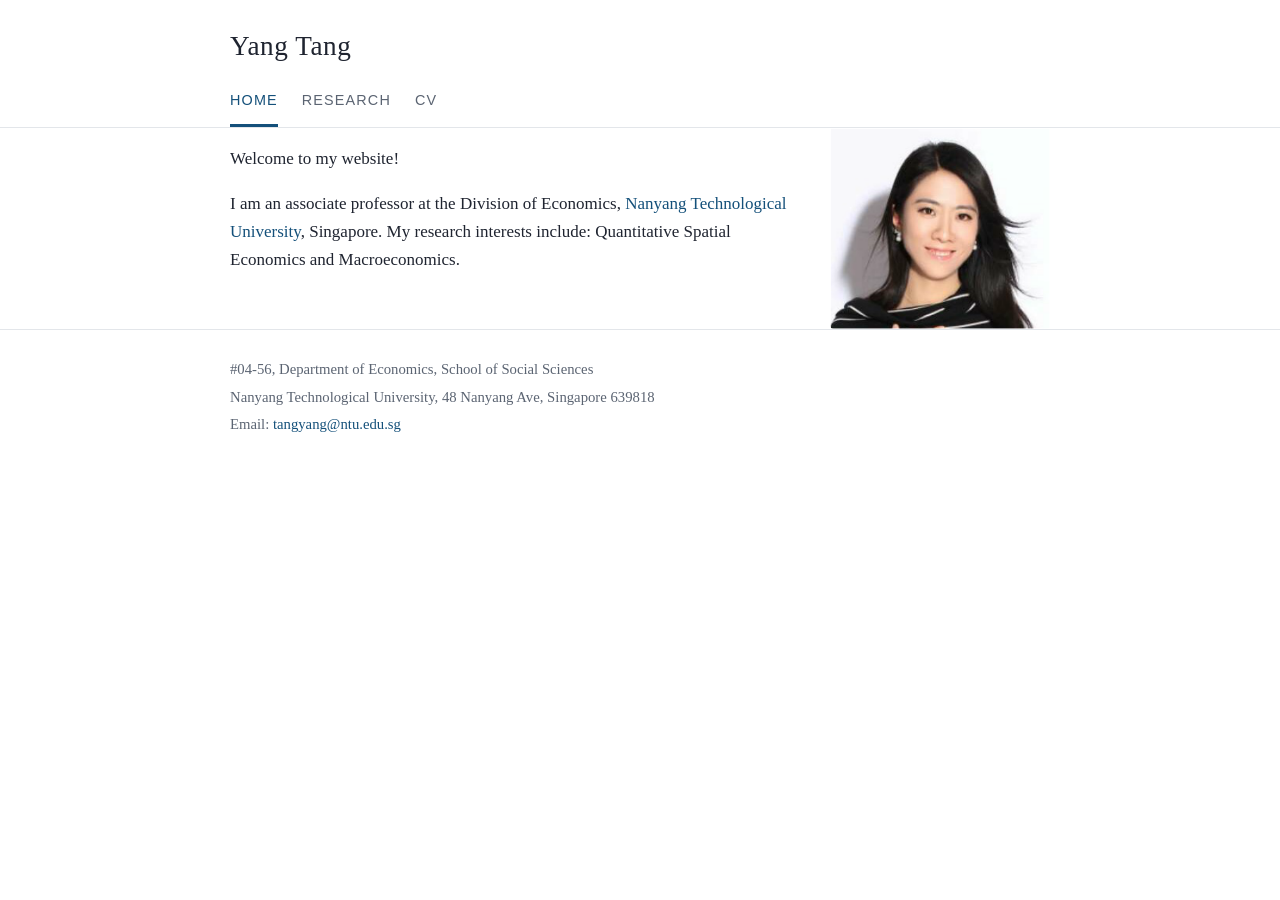
<file: index.html>
<!DOCTYPE html>
<html lang="en">
<head>
  <meta charset="utf-8">
  <meta name="viewport" content="width=device-width, initial-scale=1.0">
  <title>Yang Tang — Nanyang Technological University</title>
  <meta name="description" content="Yang Tang is an associate professor at the Division of Economics, Nanyang Technological University, Singapore. Research interests: Quantitative Spatial Economics and Macroeconomics.">
  <meta property="og:site_name" content="Yang Tang's Website">
  <meta property="og:title" content="Yang Tang — Nanyang Technological University">
  <meta property="og:description" content="Associate professor at the Division of Economics, Nanyang Technological University, Singapore. Research interests: Quantitative Spatial Economics and Macroeconomics.">
  <meta property="og:image" content="https://yang-tang.net/assets/yang-tang.png">
  <meta property="og:url" content="https://yang-tang.net/">
  <link rel="stylesheet" href="style.css">
</head>
<body>
  <header class="site">
    <div class="wrap">
      <h1><a href="index.html">Yang Tang</a></h1>
      <nav class="site">
        <a href="index.html" class="current">Home</a>
        <a href="research.html">Research</a>
        <a href="cv.html">CV</a>
      </nav>
    </div>
  </header>

  <main class="wrap">
    <div class="profile">
      <div class="bio">
        <p>Welcome to my website!</p>
        <p>I am an associate professor at the Division of Economics,
        <a href="https://www.ntu.edu.sg/sss">Nanyang Technological University</a>, Singapore.
        My research interests include: Quantitative Spatial Economics and Macroeconomics.</p>
      </div>
      <img src="assets/yang-tang.png" alt="Portrait of Yang Tang">
    </div>
  </main>

  <footer class="site">
    <div class="wrap">
      <p>#04-56, Department of Economics, School of Social Sciences</p>
      <p>Nanyang Technological University, 48 Nanyang Ave, Singapore 639818</p>
      <p>Email: <a href="mailto:tangyang@ntu.edu.sg">tangyang@ntu.edu.sg</a></p>
    </div>
  </footer>
</body>
</html>
</file>
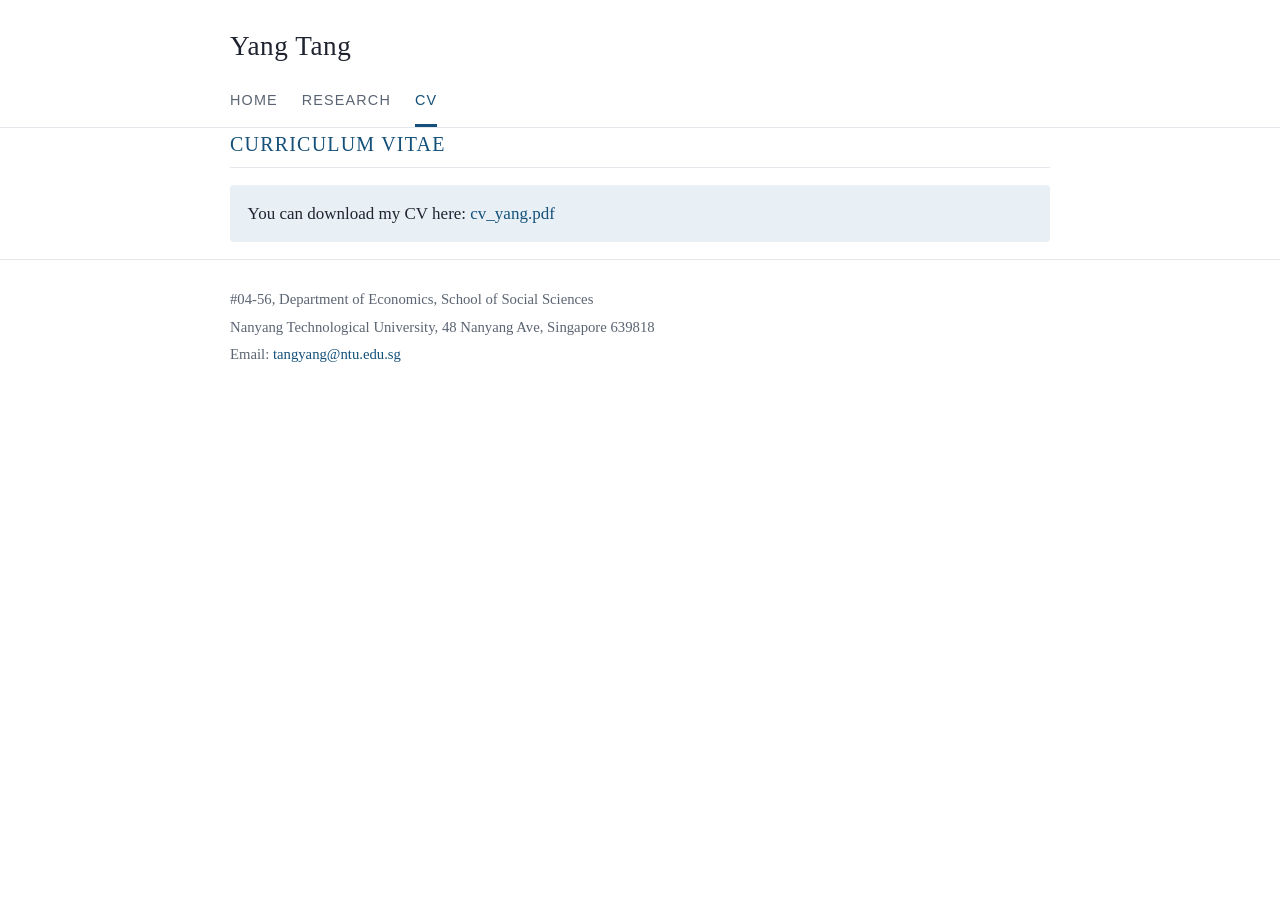
<file: cv.html>
<!DOCTYPE html>
<html lang="en">
<head>
  <meta charset="utf-8">
  <meta name="viewport" content="width=device-width, initial-scale=1.0">
  <title>CV — Yang Tang</title>
  <meta name="description" content="Curriculum vitae of Yang Tang, Nanyang Technological University.">
  <link rel="stylesheet" href="style.css">
</head>
<body>
  <header class="site">
    <div class="wrap">
      <h1><a href="index.html">Yang Tang</a></h1>
      <nav class="site">
        <a href="index.html">Home</a>
        <a href="research.html">Research</a>
        <a href="cv.html" class="current">CV</a>
      </nav>
    </div>
  </header>

  <main class="wrap">
    <h2>Curriculum Vitae</h2>
    <p class="note">You can download my CV here:
      <a href="papers/cv_yang.pdf">cv_yang.pdf</a></p>
  </main>

  <footer class="site">
    <div class="wrap">
      <p>#04-56, Department of Economics, School of Social Sciences</p>
      <p>Nanyang Technological University, 48 Nanyang Ave, Singapore 639818</p>
      <p>Email: <a href="mailto:tangyang@ntu.edu.sg">tangyang@ntu.edu.sg</a></p>
    </div>
  </footer>
</body>
</html>
</file>
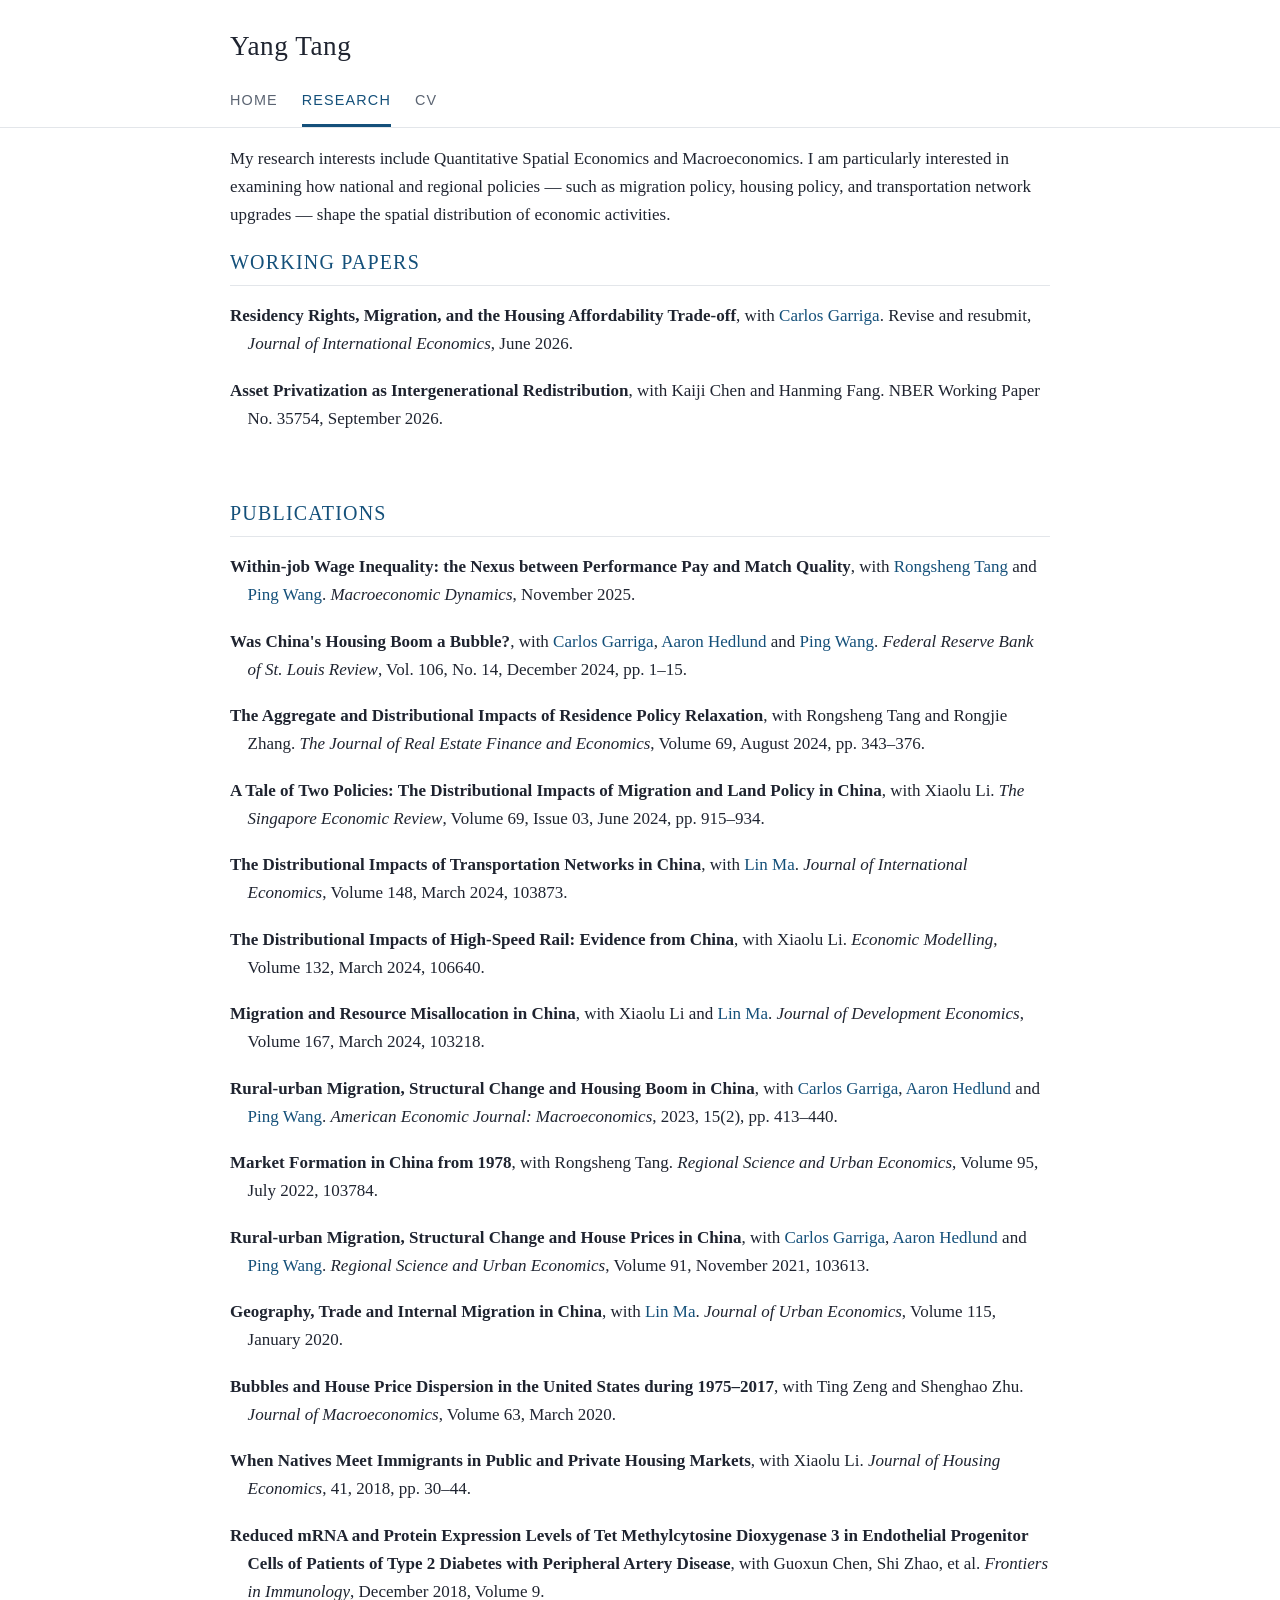
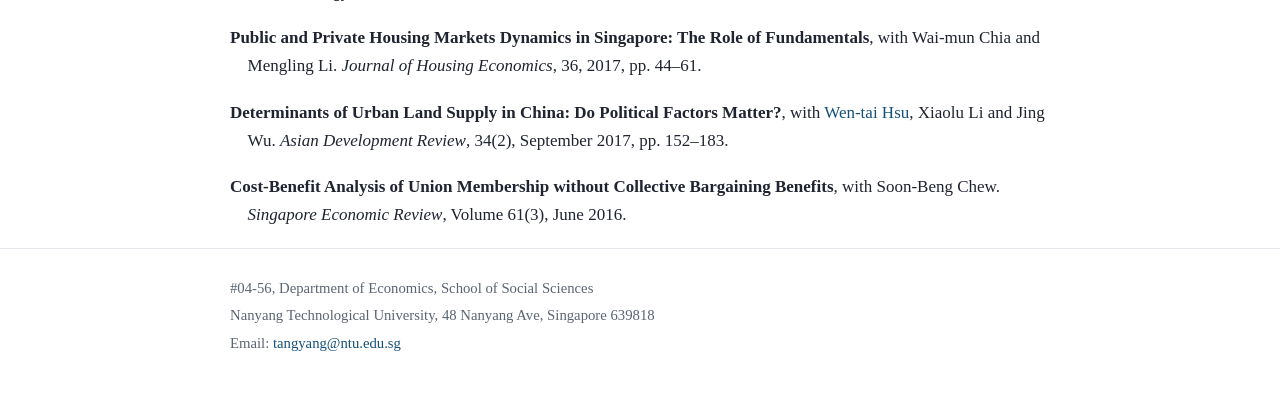
<file: research.html>
<!DOCTYPE html>
<html lang="en">
<head>
  <meta charset="utf-8">
  <meta name="viewport" content="width=device-width, initial-scale=1.0">
  <title>Research — Yang Tang</title>
  <meta name="description" content="Working papers and publications by Yang Tang, Nanyang Technological University.">
  <link rel="stylesheet" href="style.css">
</head>
<body>
  <header class="site">
    <div class="wrap">
      <h1><a href="index.html">Yang Tang</a></h1>
      <nav class="site">
        <a href="index.html">Home</a>
        <a href="research.html" class="current">Research</a>
        <a href="cv.html">CV</a>
      </nav>
    </div>
  </header>

  <main class="wrap">
    <p>My research interests include Quantitative Spatial Economics and Macroeconomics.
    I am particularly interested in examining how national and regional policies
    &mdash; such as migration policy, housing policy, and transportation network
    upgrades &mdash; shape the spatial distribution of economic activities.</p>

    <section>
      <h2>Working Papers</h2>
      <ul class="papers">
        <li><span class="paper-title">Residency Rights, Migration, and the Housing Affordability Trade-off</span>,
          with <a href="https://sites.google.com/site/garrigacarlos/">Carlos Garriga</a>.
          Revise and resubmit, <span class="venue">Journal of International Economics</span>, June 2026.</li>

        <li><span class="paper-title"><a href="papers/w35754.pdf">Asset Privatization as Intergenerational Redistribution</a></span>,
          with Kaiji Chen and Hanming Fang.
          NBER Working Paper No. 35754, September 2026.</li>
      </ul>
    </section>

    <section>
      <h2>Publications</h2>
      <ul class="papers">
        <li><span class="paper-title"><a href="papers/inequality_ttw_2022_august.pdf">Within-job Wage Inequality: the Nexus between Performance Pay and Match Quality</a></span>,
          with <a href="https://rongshengtang.weebly.com/">Rongsheng Tang</a> and
          <a href="https://economics.wustl.edu/people/ping-wang">Ping Wang</a>.
          <span class="venue">Macroeconomic Dynamics</span>, November 2025.</li>

        <li><span class="paper-title"><a href="https://www.stlouisfed.org/publications/review/2024/dec/was-chinas-housing-boom-a-bubble">Was China's Housing Boom a Bubble?</a></span>,
          with <a href="https://sites.google.com/site/garrigacarlos/">Carlos Garriga</a>,
          <a href="http://faculty.missouri.edu/~hedlunda/">Aaron Hedlund</a> and
          <a href="https://economics.wustl.edu/people/ping-wang">Ping Wang</a>.
          <span class="venue">Federal Reserve Bank of St. Louis Review</span>, Vol. 106, No. 14, December 2024, pp. 1&ndash;15.</li>

        <li><span class="paper-title">The Aggregate and Distributional Impacts of Residence Policy Relaxation</span>,
          with Rongsheng Tang and Rongjie Zhang.
          <span class="venue">The Journal of Real Estate Finance and Economics</span>, Volume 69, August 2024, pp. 343&ndash;376.</li>

        <li><span class="paper-title">A Tale of Two Policies: The Distributional Impacts of Migration and Land Policy in China</span>,
          with Xiaolu Li.
          <span class="venue">The Singapore Economic Review</span>, Volume 69, Issue 03, June 2024, pp. 915&ndash;934.</li>

        <li><span class="paper-title"><a href="papers/mt_transportation.pdf">The Distributional Impacts of Transportation Networks in China</a></span>,
          with <a href="http://lin-ma.com/index.html">Lin Ma</a>.
          <span class="venue">Journal of International Economics</span>, Volume 148, March 2024, 103873.</li>

        <li><span class="paper-title">The Distributional Impacts of High-Speed Rail: Evidence from China</span>,
          with Xiaolu Li.
          <span class="venue">Economic Modelling</span>, Volume 132, March 2024, 106640.</li>

        <li><span class="paper-title">Migration and Resource Misallocation in China</span>,
          with Xiaolu Li and <a href="http://lin-ma.com/index.html">Lin Ma</a>.
          <span class="venue">Journal of Development Economics</span>, Volume 167, March 2024, 103218.</li>

        <li><span class="paper-title"><a href="papers/ghtw_manuscript_main.pdf">Rural-urban Migration, Structural Change and Housing Boom in China</a></span>,
          with <a href="https://sites.google.com/site/garrigacarlos/">Carlos Garriga</a>,
          <a href="http://faculty.missouri.edu/~hedlunda/">Aaron Hedlund</a> and
          <a href="https://economics.wustl.edu/people/ping-wang">Ping Wang</a>.
          <span class="venue">American Economic Journal: Macroeconomics</span>, 2023, 15(2), pp. 413&ndash;440.</li>

        <li><span class="paper-title">Market Formation in China from 1978</span>,
          with Rongsheng Tang.
          <span class="venue">Regional Science and Urban Economics</span>, Volume 95, July 2022, 103784.</li>

        <li><span class="paper-title"><a href="papers/rsue_paper_v12.pdf">Rural-urban Migration, Structural Change and House Prices in China</a></span>,
          with <a href="https://sites.google.com/site/garrigacarlos/">Carlos Garriga</a>,
          <a href="http://faculty.missouri.edu/~hedlunda/">Aaron Hedlund</a> and
          <a href="https://economics.wustl.edu/people/ping-wang">Ping Wang</a>.
          <span class="venue">Regional Science and Urban Economics</span>, Volume 91, November 2021, 103613.</li>

        <li><span class="paper-title">Geography, Trade and Internal Migration in China</span>,
          with <a href="http://lin-ma.com/index.html">Lin Ma</a>.
          <span class="venue">Journal of Urban Economics</span>, Volume 115, January 2020.</li>

        <li><span class="paper-title">Bubbles and House Price Dispersion in the United States during 1975&ndash;2017</span>,
          with Ting Zeng and Shenghao Zhu.
          <span class="venue">Journal of Macroeconomics</span>, Volume 63, March 2020.</li>

        <li><span class="paper-title">When Natives Meet Immigrants in Public and Private Housing Markets</span>,
          with Xiaolu Li.
          <span class="venue">Journal of Housing Economics</span>, 41, 2018, pp. 30&ndash;44.</li>

        <li><span class="paper-title">Reduced mRNA and Protein Expression Levels of Tet Methylcytosine Dioxygenase 3 in Endothelial Progenitor Cells of Patients of Type 2 Diabetes with Peripheral Artery Disease</span>,
          with Guoxun Chen, Shi Zhao, et&nbsp;al.
          <span class="venue">Frontiers in Immunology</span>, December 2018, Volume 9.</li>

        <li><span class="paper-title">Public and Private Housing Markets Dynamics in Singapore: The Role of Fundamentals</span>,
          with Wai-mun Chia and Mengling Li.
          <span class="venue">Journal of Housing Economics</span>, 36, 2017, pp. 44&ndash;61.</li>

        <li><span class="paper-title">Determinants of Urban Land Supply in China: Do Political Factors Matter?</span>,
          with <a href="http://wthsu.weebly.com/">Wen-tai Hsu</a>, Xiaolu Li and Jing Wu.
          <span class="venue">Asian Development Review</span>, 34(2), September 2017, pp. 152&ndash;183.</li>

        <li><span class="paper-title">Cost-Benefit Analysis of Union Membership without Collective Bargaining Benefits</span>,
          with Soon-Beng Chew.
          <span class="venue">Singapore Economic Review</span>, Volume 61(3), June 2016.</li>
      </ul>
    </section>
  </main>

  <footer class="site">
    <div class="wrap">
      <p>#04-56, Department of Economics, School of Social Sciences</p>
      <p>Nanyang Technological University, 48 Nanyang Ave, Singapore 639818</p>
      <p>Email: <a href="mailto:tangyang@ntu.edu.sg">tangyang@ntu.edu.sg</a></p>
    </div>
  </footer>
</body>
</html>
</file>
<file: style.css>
:root {
  --ink: #1f2430;
  --muted: #5b6472;
  --accent: #14507a;
  --accent-soft: #e8f0f6;
  --rule: #e3e6ea;
  --bg: #ffffff;
}

* { box-sizing: border-box; }

body {
  margin: 0;
  background: var(--bg);
  color: var(--ink);
  font-family: Georgia, 'Times New Roman', serif;
  font-size: 17px;
  line-height: 1.65;
}

a { color: var(--accent); text-decoration: none; }
a:hover { text-decoration: underline; }

.wrap {
  max-width: 860px;
  margin: 0 auto;
  padding: 0 1.25rem;
}

header.site {
  border-bottom: 1px solid var(--rule);
  padding: 1.5rem 0 0;
}

header.site h1 {
  font-size: 1.7rem;
  font-weight: normal;
  margin: 0 0 0.75rem;
  letter-spacing: 0.02em;
}

header.site h1 a { color: var(--ink); }
header.site h1 a:hover { text-decoration: none; }

nav.site {
  display: flex;
  gap: 1.5rem;
  font-family: Helvetica, Arial, sans-serif;
  font-size: 0.9rem;
  text-transform: uppercase;
  letter-spacing: 0.08em;
}

nav.site a {
  color: var(--muted);
  padding: 0.5rem 0 0.7rem;
  border-bottom: 3px solid transparent;
}

nav.site a:hover { color: var(--accent); text-decoration: none; }
nav.site a.current { color: var(--accent); border-bottom-color: var(--accent); }

main { padding: 2.25rem 0 3rem; }

h2 {
  font-size: 1.25rem;
  font-weight: normal;
  text-transform: uppercase;
  letter-spacing: 0.06em;
  color: var(--accent);
  border-bottom: 1px solid var(--rule);
  padding-bottom: 0.4rem;
  margin: 2.25rem 0 1rem;
}

main > h2:first-child, section > h2:first-child { margin-top: 0; }

.profile {
  display: flex;
  gap: 2rem;
  align-items: flex-start;
  flex-wrap: wrap;
}

.profile .bio { flex: 1 1 24rem; }

.profile img {
  width: 220px;
  max-width: 100%;
  border-radius: 4px;
  flex: 0 0 auto;
}

section + section { margin-top: 4rem; }

ul.papers { list-style: none; padding: 0; margin: 0; }

ul.papers li {
  margin: 0 0 1.15rem;
  padding-left: 1.1rem;
  text-indent: -1.1rem;
}

.paper-title { font-weight: bold; }

.paper-title a { color: inherit; }

.venue { font-style: italic; }

.note {
  background: var(--accent-soft);
  border-radius: 4px;
  padding: 0.9rem 1.1rem;
}

footer.site {
  border-top: 1px solid var(--rule);
  padding: 1.5rem 0 2.5rem;
  color: var(--muted);
  font-size: 0.92rem;
}

footer.site p { margin: 0.2rem 0; }

@media (max-width: 600px) {
  body { font-size: 16px; }
  .profile { flex-direction: column-reverse; }
}
</file>
